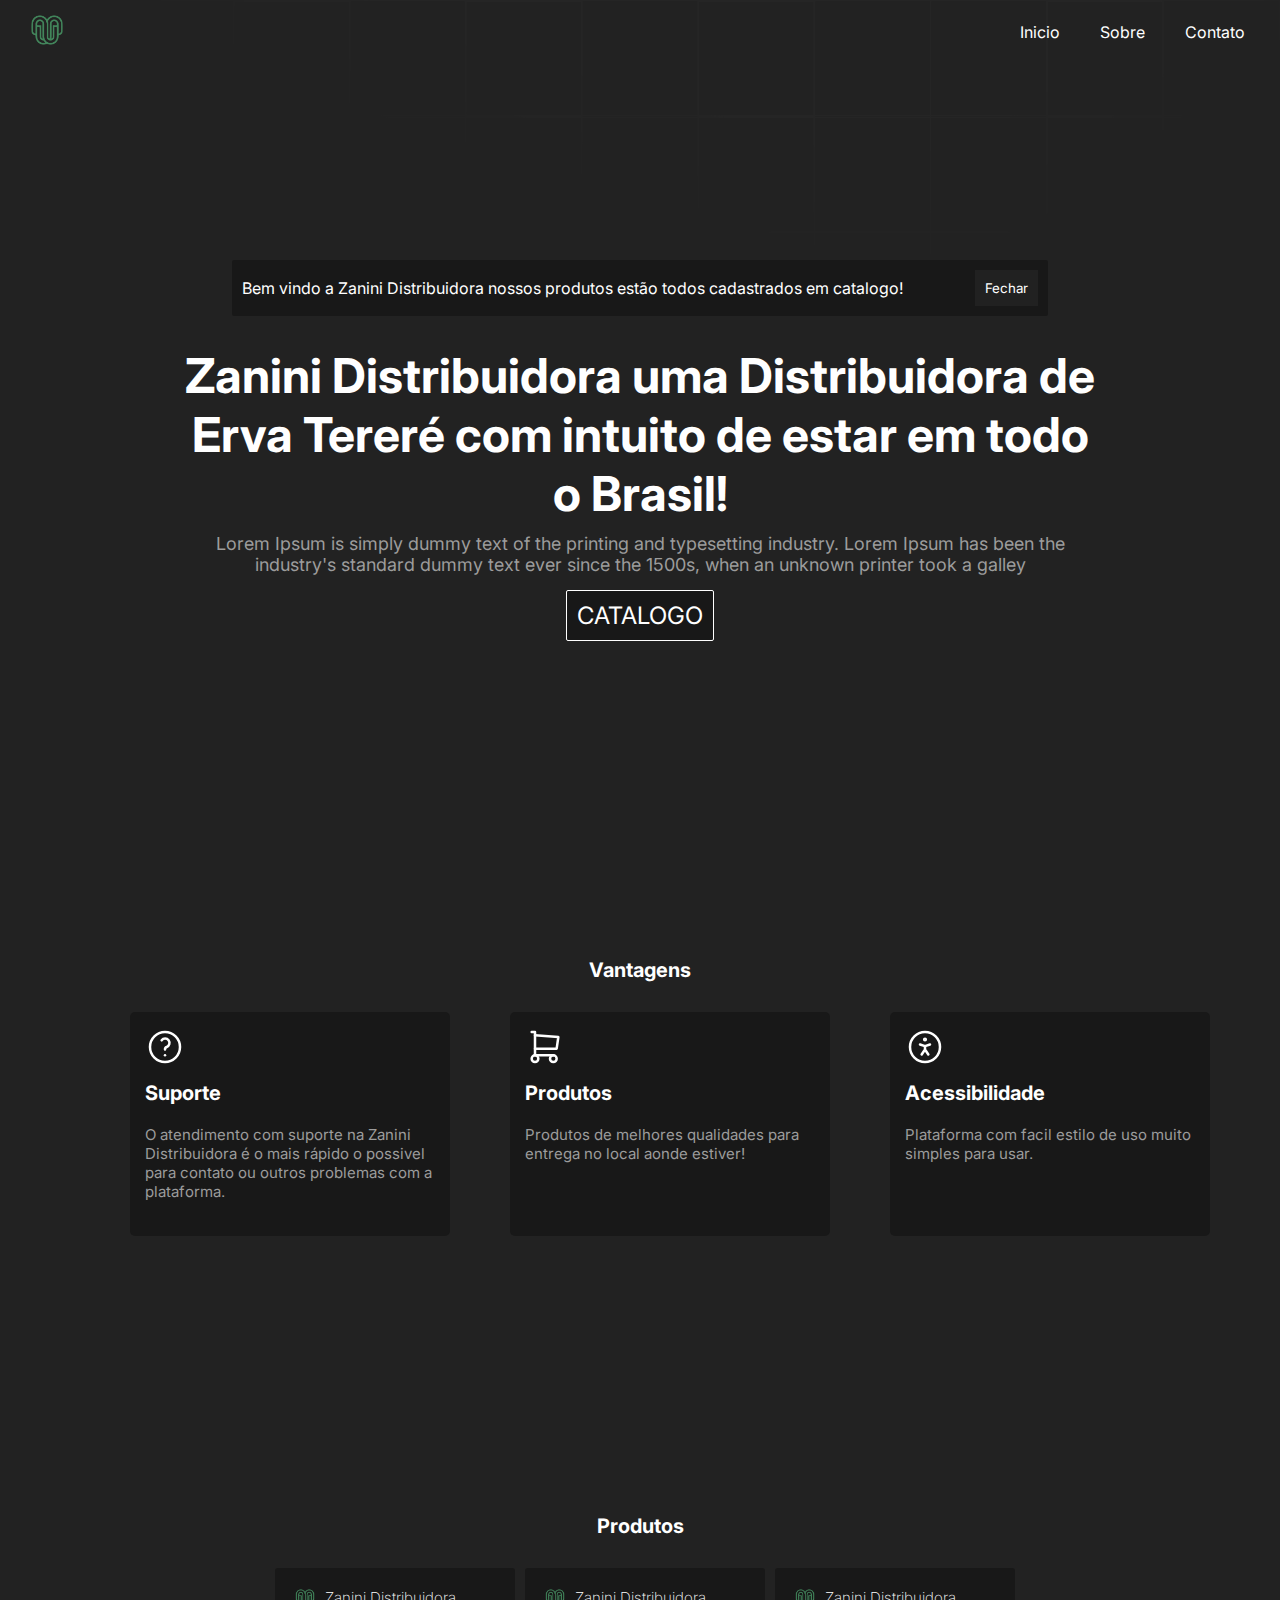
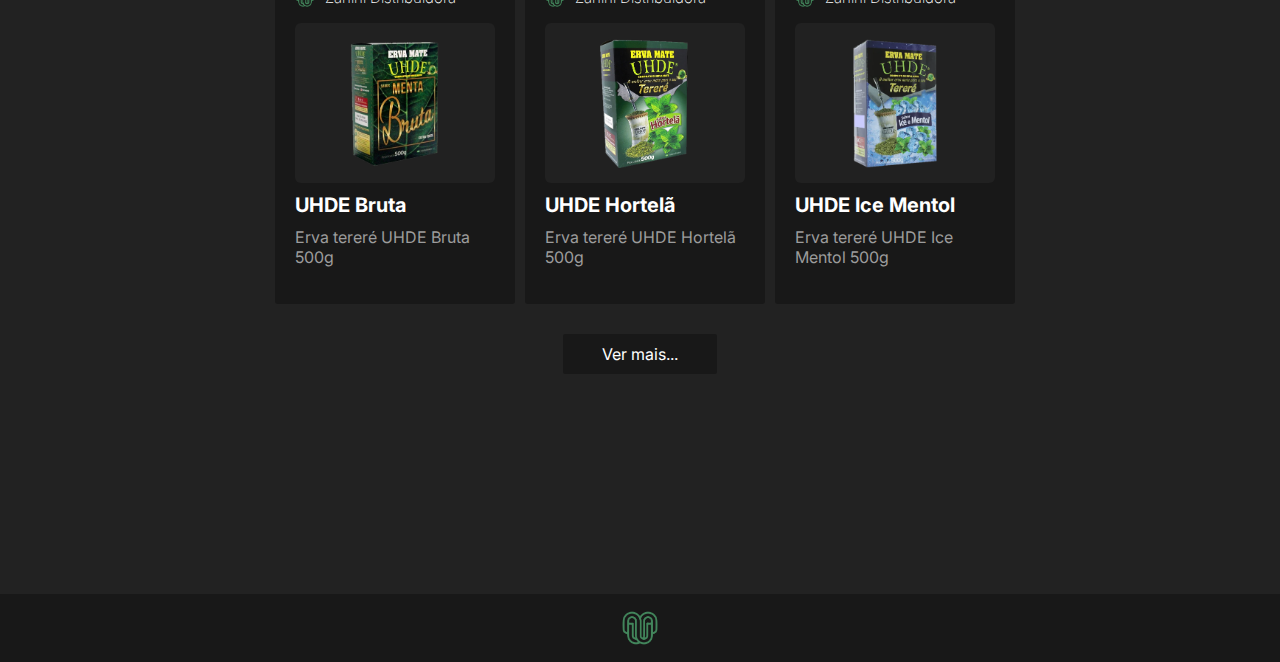
<file: index.html>
<!DOCTYPE html>
<html lang="en">

<head>
    <meta charset="UTF-8">
    <meta http-equiv="X-UA-Compatible" content="IE=edge">
    <meta name="viewport" content="width=device-width, initial-scale=1.0">
    <link rel="preconnect" href="https://fonts.googleapis.com">
    <link rel="preconnect" href="https://fonts.gstatic.com" crossorigin>
    <link href="https://fonts.googleapis.com/css2?family=Inter:wght@100;200;300;400;800;900&display=swap"
        rel="stylesheet">
    <link rel="stylesheet" href="style/homepage.css">
    <link rel="stylesheet" href="style/default.css">
    <link rel="icon" type="" href="img/logotipo.png">
    <title>Zanini Distribuidora</title>
</head>

<body>

    <div class="imagemTopFixed">
        <img src="img/fundo.png" alt="">
    </div>

    <div class="Topbar">

        <div class="LogoContainer">
            <img src="img/logotipo.png" alt="">
        </div>

        <div class="navlist">
            <nav>
                <li>
                    <a href="homepage.html">Inicio</a>
                </li>
                <li>
                    <a href="">Sobre</a>
                </li>
                <li>
                    <a href="">Contato</a>
                </li>
            </nav>
        </div>

        <!-- <div class="ContainerAccount">
            <button class="register"><svg xmlns="http://www.w3.org/2000/svg" class="icon icon-tabler icon-tabler-plus"
                    width="20" height="20" viewBox="0 0 24 24" stroke-width="1.5" stroke="#ffffff" fill="none"
                    stroke-linecap="round" stroke-linejoin="round">
                    <path stroke="none" d="M0 0h24v24H0z" fill="none" />
                    <line x1="12" y1="5" x2="12" y2="19" />
                    <line x1="5" y1="12" x2="19" y2="12" />
                </svg>Cadastrar</button>
            <button class="login"><svg xmlns="http://www.w3.org/2000/svg" class="icon icon-tabler icon-tabler-login"
                    width="20" height="20" viewBox="0 0 24 24" stroke-width="1.5" stroke="#ffffff" fill="none"
                    stroke-linecap="round" stroke-linejoin="round">
                    <path stroke="none" d="M0 0h24v24H0z" fill="none" />
                    <path d="M14 8v-2a2 2 0 0 0 -2 -2h-7a2 2 0 0 0 -2 2v12a2 2 0 0 0 2 2h7a2 2 0 0 0 2 -2v-2" />
                    <path d="M20 12h-13l3 -3m0 6l-3 -3" />
                </svg>Login</button>
        </div> -->

    </div>

    <div class="FirstContainer">

        <div class="Container">

            <div class="EmailNews">
                <p>Bem vindo a Zanini Distribuidora nossos produtos estão todos cadastrados em catalogo!</p>
                <button class="Assinar" onclick="this.parentNode.style.display='none'">Fechar</button>
            </div>

            <div class="TextoContainer">
                <h1>
                    Zanini Distribuidora uma Distribuidora de Erva Tereré com intuito de estar em todo o Brasil!
                </h1>
                <p>
                    Lorem Ipsum is simply dummy text of the printing and typesetting industry. Lorem Ipsum has been the
                    industry's standard dummy text ever since the 1500s, when an unknown printer took a galley
                </p>

                <div class="ContainerButtons">

                    <a href="catalogo.html" class="btn">Catalogo</a>

                    <!-- <button class="about">Sobre Nós</button> -->

                </div>

            </div>

        </div>

    </div>


    <div class="SeccondContainer">

        <div class="TopTitle">
            <h1>Vantagens</h1>
        </div>

        <div class="CardsContainer">

            <div class="Card">

                <div class="icone">
                    <svg xmlns="http://www.w3.org/2000/svg" class="icon icon-tabler icon-tabler-help" width="40"
                        height="40" viewBox="0 0 24 24" stroke-width="1.5" stroke="#ffffff" fill="none"
                        stroke-linecap="round" stroke-linejoin="round">
                        <path stroke="none" d="M0 0h24v24H0z" fill="none" />
                        <circle cx="12" cy="12" r="9" />
                        <line x1="12" y1="17" x2="12" y2="17.01" />
                        <path d="M12 13.5a1.5 1.5 0 0 1 1 -1.5a2.6 2.6 0 1 0 -3 -4" />
                    </svg>
                </div>

                <div class="TextCard">
                    <h1>Suporte</h1>
                    <p>
                        O atendimento com suporte na Zanini Distribuidora é o mais rápido o possivel para contato ou
                        outros problemas com a plataforma.
                    </p>
                </div>

            </div>

            <div class="Card">

                <div class="icone2">
                    <svg xmlns="http://www.w3.org/2000/svg" class="icon icon-tabler icon-tabler-shopping-cart"
                        width="40" height="40" viewBox="0 0 24 24" stroke-width="1.5" stroke="#ffffff" fill="none"
                        stroke-linecap="round" stroke-linejoin="round">
                        <path stroke="none" d="M0 0h24v24H0z" fill="none" />
                        <circle cx="6" cy="19" r="2" />
                        <circle cx="17" cy="19" r="2" />
                        <path d="M17 17h-11v-14h-2" />
                        <path d="M6 5l14 1l-1 7h-13" />
                    </svg>
                </div>

                <div class="TextCard">
                    <h1>Produtos</h1>
                    <p>
                        Produtos de melhores qualidades para entrega no local aonde estiver!
                    </p>
                </div>

            </div>

            <div class="Card">

                <div class="icone3">
                    <svg xmlns="http://www.w3.org/2000/svg" class="icon icon-tabler icon-tabler-accessible" width="40"
                        height="40" viewBox="0 0 24 24" stroke-width="1.5" stroke="#ffffff" fill="none"
                        stroke-linecap="round" stroke-linejoin="round">
                        <path stroke="none" d="M0 0h24v24H0z" fill="none" />
                        <circle cx="12" cy="12" r="9" />
                        <path d="M10 16.5l2 -3l2 3m-2 -3v-2l3 -1m-6 0l3 1" />
                        <circle cx="12" cy="7.5" r=".5" fill="currentColor" />
                    </svg>
                </div>

                <div class="TextCard">
                    <h1>Acessibilidade</h1>
                    <p>
                        Plataforma com facil estilo de uso muito simples para usar.
                    </p>
                </div>

            </div>

        </div>

    </div>

    <div class="TreeContainer">

        <div class="TreeText">
            <h1>Produtos</h1>
        </div>

        <div class="ProdutosCards">

            <div class="product">
                <div class="TopProduct">
                    <img src="img/logotipo.png" alt="">
                    <h1>Zanini Distribuidora</h1>
                </div>

                <div class="imagemProduct">
                    <img src="caixas/bruta.png" alt="">
                </div>

                <div class="Detalhes">
                    <h1>UHDE Bruta</h1>
                    <p>
                        Erva tereré UHDE Bruta 500g
                    </p>
                </div>
            </div>

            <div class="product">
                <div class="TopProduct">
                    <img src="img/logotipo.png" alt="">
                    <h1>Zanini Distribuidora</h1>
                </div>

                <div class="imagemProduct">
                    <img src="caixas/hortela.png" alt="">
                </div>

                <div class="Detalhes">
                    <h1>UHDE Hortelã</h1>
                    <p>
                        Erva tereré UHDE Hortelã 500g
                    </p>
                </div>
            </div>

            <div class="product">
                <div class="TopProduct">
                    <img src="img/logotipo.png" alt="">
                    <h1>Zanini Distribuidora</h1>
                </div>

                <div class="imagemProduct">
                    <img src="caixas/ice_mentol.png" alt="">
                </div>

                <div class="Detalhes">
                    <h1>UHDE Ice Mentol</h1>
                    <p>
                        Erva tereré UHDE Ice Mentol 500g
                    </p>
                </div>
            </div>


        </div>

        <a href="catalogo.html" class="more">Ver mais...</a>

    </div>


    <div class="rodape">
        <img src="img/logotipo.png" alt="">
    </div>

</body>

</html>
</file>
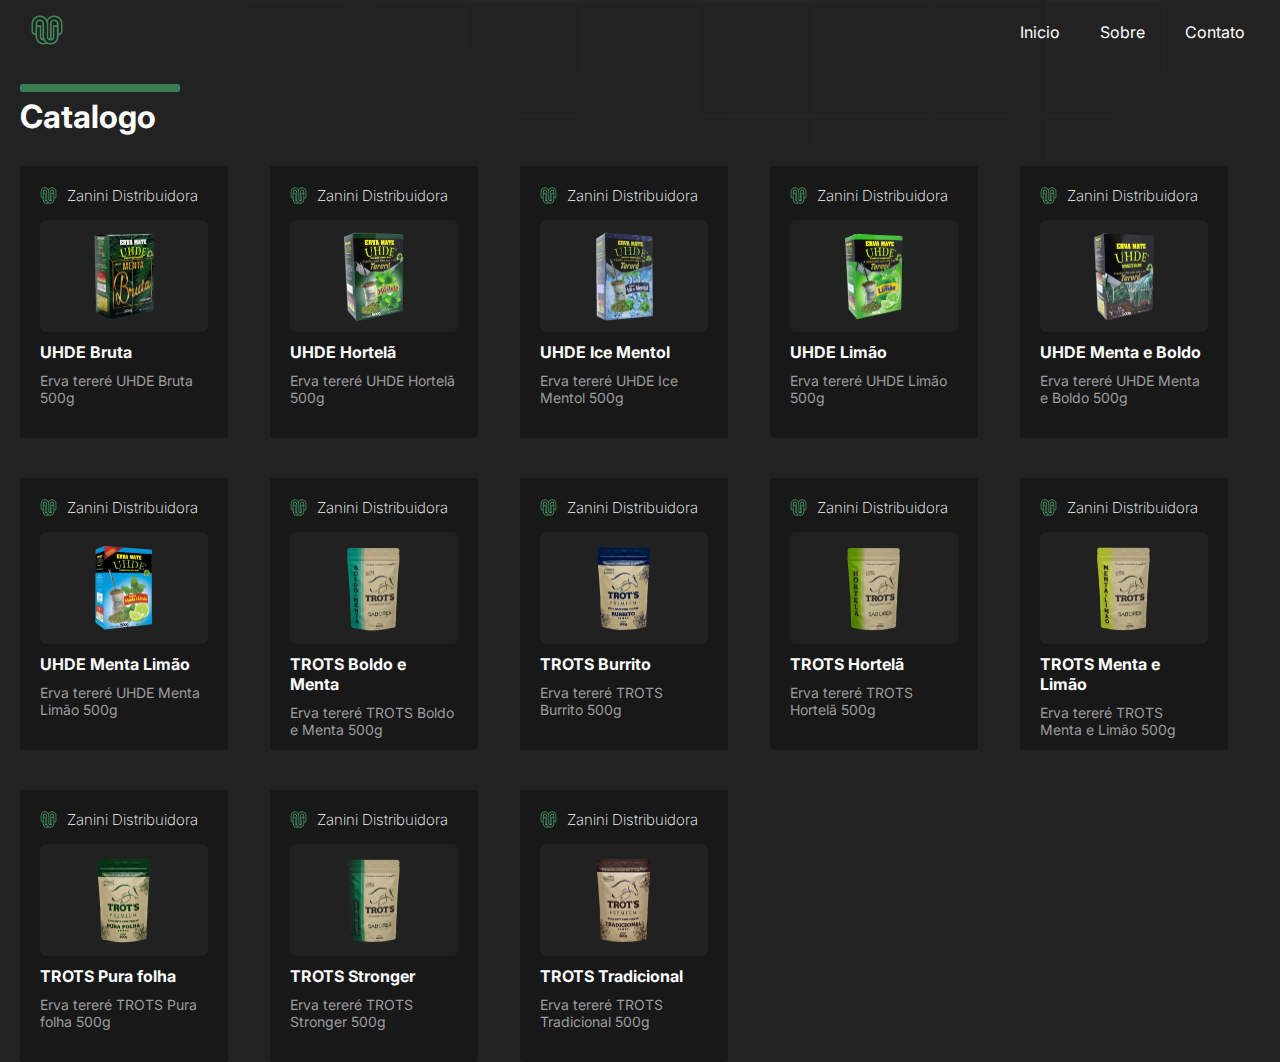
<file: catalogo.html>
<!DOCTYPE html>
<html lang="en">

<head>
    <meta charset="UTF-8">
    <meta http-equiv="X-UA-Compatible" content="IE=edge">
    <meta name="viewport" content="width=device-width, initial-scale=1.0">
    <link rel="preconnect" href="https://fonts.googleapis.com">
    <link rel="preconnect" href="https://fonts.gstatic.com" crossorigin>
    <link href="https://fonts.googleapis.com/css2?family=Inter:wght@100;200;300;400;800;900&display=swap"
        rel="stylesheet">
    <link rel="stylesheet" href="style/catalogo.css">
    <link rel="stylesheet" href="style/default.css">
    <link rel="icon" type="" href="img/logotipo.png">
    <title>Zanini Distribuidora | Catalogo</title>
</head>

<body>

    <div class="imagemTopFixed">
        <img src="img/fundo.png" alt="">
    </div>

    <div class="Topbar">

        <div class="LogoContainer">
            <img src="img/logotipo.png" alt="">
        </div>

        <div class="navlist">
            <nav>
                <li>
                    <a href="homepage.html">Inicio</a>
                </li>
                <li>
                    <a href="">Sobre</a>
                </li>
                <li>
                    <a href="">Contato</a>
                </li>
            </nav>
        </div>

        <!-- <div class="ContainerAccount">
            <button class="register"><svg xmlns="http://www.w3.org/2000/svg" class="icon icon-tabler icon-tabler-plus"
                    width="20" height="20" viewBox="0 0 24 24" stroke-width="1.5" stroke="#ffffff" fill="none"
                    stroke-linecap="round" stroke-linejoin="round">
                    <path stroke="none" d="M0 0h24v24H0z" fill="none" />
                    <line x1="12" y1="5" x2="12" y2="19" />
                    <line x1="5" y1="12" x2="19" y2="12" />
                </svg>Cadastrar</button>
            <button class="login"><svg xmlns="http://www.w3.org/2000/svg" class="icon icon-tabler icon-tabler-login"
                    width="20" height="20" viewBox="0 0 24 24" stroke-width="1.5" stroke="#ffffff" fill="none"
                    stroke-linecap="round" stroke-linejoin="round">
                    <path stroke="none" d="M0 0h24v24H0z" fill="none" />
                    <path d="M14 8v-2a2 2 0 0 0 -2 -2h-7a2 2 0 0 0 -2 2v12a2 2 0 0 0 2 2h7a2 2 0 0 0 2 -2v-2" />
                    <path d="M20 12h-13l3 -3m0 6l-3 -3" />
                </svg>Login</button>
        </div> -->

    </div>


    <div class="Container">

        <div class="line"></div>
        <div class="Text">
            <h1>Catalogo</h1>
        </div>

        <div class="ContainerCardsCentral">

            <div class="product">
                <div class="TopProduct">
                    <img src="img/logotipo.png" alt="">
                    <h1>Zanini Distribuidora</h1>
                </div>

                <div class="imagemProduct">
                    <img src="caixas/bruta.png" alt="">
                </div>

                <div class="Detalhes">
                    <h1>UHDE Bruta</h1>
                    <p>
                        Erva tereré UHDE Bruta 500g
                    </p>
                </div>
            </div>

            <div class="product">
                <div class="TopProduct">
                    <img src="img/logotipo.png" alt="">
                    <h1>Zanini Distribuidora</h1>
                </div>

                <div class="imagemProduct">
                    <img src="caixas/hortela.png" alt="">
                </div>

                <div class="Detalhes">
                    <h1>UHDE Hortelã</h1>
                    <p>
                        Erva tereré UHDE Hortelã 500g
                    </p>
                </div>
            </div>

            <div class="product">
                <div class="TopProduct">
                    <img src="img/logotipo.png" alt="">
                    <h1>Zanini Distribuidora</h1>
                </div>

                <div class="imagemProduct">
                    <img src="caixas/ice_mentol.png" alt="">
                </div>

                <div class="Detalhes">
                    <h1>UHDE Ice Mentol</h1>
                    <p>
                        Erva tereré UHDE Ice Mentol 500g
                    </p>
                </div>
            </div>

            <div class="product">
                <div class="TopProduct">
                    <img src="img/logotipo.png" alt="">
                    <h1>Zanini Distribuidora</h1>
                </div>

                <div class="imagemProduct">
                    <img src="caixas/limao.png" alt="">
                </div>

                <div class="Detalhes">
                    <h1>UHDE Limão</h1>
                    <p>
                        Erva tereré UHDE Limão 500g
                    </p>
                </div>
            </div>

            <div class="product">
                <div class="TopProduct">
                    <img src="img/logotipo.png" alt="">
                    <h1>Zanini Distribuidora</h1>
                </div>

                <div class="imagemProduct">
                    <img src="caixas/menta_e_boldo.png" alt="">
                </div>

                <div class="Detalhes">
                    <h1>UHDE Menta e Boldo</h1>
                    <p>
                        Erva tereré UHDE Menta e Boldo 500g
                    </p>
                </div>
            </div>

            <div class="product">
                <div class="TopProduct">
                    <img src="img/logotipo.png" alt="">
                    <h1>Zanini Distribuidora</h1>
                </div>

                <div class="imagemProduct">
                    <img src="caixas/menta_limao.png" alt="">
                </div>

                <div class="Detalhes">
                    <h1>UHDE Menta Limão</h1>
                    <p>
                        Erva tereré UHDE Menta Limão 500g
                    </p>
                </div>
            </div>

            <div class="product">
                <div class="TopProduct">
                    <img src="img/logotipo.png" alt="">
                    <h1>Zanini Distribuidora</h1>
                </div>

                <div class="imagemProduct">
                    <img src="caixas/trots_boldo_menta.png" alt="">
                </div>

                <div class="Detalhes">
                    <h1>TROTS Boldo e Menta</h1>
                    <p>
                        Erva tereré TROTS Boldo e Menta 500g
                    </p>
                </div>
            </div>

            <div class="product">
                <div class="TopProduct">
                    <img src="img/logotipo.png" alt="">
                    <h1>Zanini Distribuidora</h1>
                </div>

                <div class="imagemProduct">
                    <img src="caixas/trots_burrito.png" alt="">
                </div>

                <div class="Detalhes">
                    <h1>TROTS Burrito</h1>
                    <p>
                        Erva tereré TROTS Burrito 500g
                    </p>
                </div>
            </div>

            <div class="product">
                <div class="TopProduct">
                    <img src="img/logotipo.png" alt="">
                    <h1>Zanini Distribuidora</h1>
                </div>

                <div class="imagemProduct">
                    <img src="caixas/trots_hortela.png" alt="">
                </div>

                <div class="Detalhes">
                    <h1>TROTS Hortelã</h1>
                    <p>
                        Erva tereré TROTS Hortelã 500g
                    </p>
                </div>
            </div>

            <div class="product">
                <div class="TopProduct">
                    <img src="img/logotipo.png" alt="">
                    <h1>Zanini Distribuidora</h1>
                </div>

                <div class="imagemProduct">
                    <img src="caixas/trots_menta_limao.png" alt="">
                </div>

                <div class="Detalhes">
                    <h1>TROTS Menta e Limão</h1>
                    <p>
                        Erva tereré TROTS Menta e Limão 500g
                    </p>
                </div>
            </div>

            <div class="product">
                <div class="TopProduct">
                    <img src="img/logotipo.png" alt="">
                    <h1>Zanini Distribuidora</h1>
                </div>

                <div class="imagemProduct">
                    <img src="caixas/trots_pura_folha.png" alt="">
                </div>

                <div class="Detalhes">
                    <h1>TROTS Pura folha</h1>
                    <p>
                        Erva tereré TROTS Pura folha 500g
                    </p>
                </div>
            </div>

            <div class="product">
                <div class="TopProduct">
                    <img src="img/logotipo.png" alt="">
                    <h1>Zanini Distribuidora</h1>
                </div>

                <div class="imagemProduct">
                    <img src="caixas/trots_stronger.png" alt="">
                </div>

                <div class="Detalhes">
                    <h1>TROTS Stronger</h1>
                    <p>
                        Erva tereré TROTS Stronger 500g
                    </p>
                </div>
            </div>

            <div class="product">
                <div class="TopProduct">
                    <img src="img/logotipo.png" alt="">
                    <h1>Zanini Distribuidora</h1>
                </div>

                <div class="imagemProduct">
                    <img src="caixas/trots_tradicional.png" alt="">
                </div>

                <div class="Detalhes">
                    <h1>TROTS Tradicional</h1>
                    <p>
                        Erva tereré TROTS Tradicional 500g
                    </p>
                </div>
            </div>

 
        </div>

    </div>


    <!-- <div class="InfosButton">
        <a href="">Entrar em Contato</a>
    </div> -->

    <!-- <div class="rodape">
        <img src="img/logotipo.png" alt="">
    </div> -->


</body>

</html>
</file>
<file: style/homepage.css>
body {
    background-color: #222222;
    font-family: 'Montserrat', sans-serif;
}

@import url('https://fonts.googleapis.com/css2?family=Poppins:wght@200;300;400;500;600;700&display=swap');

* {
    margin: 0;
    padding: 0;
    box-sizing: border-box;
    font-family: 'Inter', sans-serif;
    list-style: none;
    text-decoration: none;
}

:root {
    --fundo: #212121;
    --fundo2: #181818;
    --cor: #387d54;
}

.Topbar {
    display: flex;
    align-items: center;
    justify-content: space-between;
    width: 100%;
    /* background-color: var(--fundo2); */
    height: 4em;
    z-index: 1;
    padding: 15px;
}

.ContainerAccount {
    display: flex;
}

.LogoContainer {
    margin-left: 15px;
}

.LogoContainer img {
    width: 34px;
}

nav {
    display: flex;
    align-items: center;
    justify-content: center;
}

li {
    margin-left: 20px;
    margin-right: 20px;
}

a {
    color: white;
}

.imagemTopFixed {
    position: absolute;
    width: 100%;
    top: 0;
    left: 0;
    opacity: 0.2;
    z-index: -1;
}

.imagemTopFixed img {
    width: 100%;
}

.FirstContainer {
    display: flex;
    align-items: center;
    justify-content: center;
    width: 100%;
    height: 100vh;
    /* background-color: #387d54; */
    margin-top: -64px;
}

.Container {
    display: flex;
    align-items: center;
    justify-content: center;
    flex-direction: column;
}

.EmailNews {
    display: flex;
    align-items: center;
    justify-content: space-between;
    width: 51em;
    background-color: var(--fundo2);
    color: white;
    padding: 10px;
    border-radius: 2px;
    margin-bottom: 30px;
    z-index: 1;
    transition: all 0.10s;
}

.Assinar {
    background-color: var(--fundo);
    border: none;
    color: white;
    padding: 10px;
}

.TextoContainer {
    display: flex;
    align-items: center;
    justify-content: center;
    flex-direction: column;
    color: white;
    font-size: 24px;
    width: 910px;
    text-align: center;
}

.TextoContainer p {
    font-size: 18px;
    margin-top: 10px;
    color: rgb(156, 156, 156);
}

.SeccondContainer {
    display: flex;
    align-items: center;
    justify-content: center;
    flex-direction: column;
    width: 100%;
    height: 58vh;
    /* background-color: #387d54; */
    margin-top: -64px;
    color: white;
}

.TopTitle {
    font-size: 10px;
}

.CardsContainer {
    display: flex;
    align-items: center;
    justify-content: center;
    margin-top: 30px;
}

.Card {
    /* border: 2px solid #4C4C4C; */
    padding: 15px;
    width: 20em;
    height: 14em;
    border-radius: 5px;
    background-color: var(--fundo2);
    margin-left: 60px;
    transition: 0.2s;
}

/* .icone {
    padding: 8px;
    background-color: #387d54;
    border-radius: 3px;
    width: 10em;
} */


.TextCard {
    margin-top: 10px;
}

.TextCard h1 {
    font-size: 20px;
}

.TextCard p {
    font-size: 15px;
    margin-top: 20px;
    color: rgb(156, 156, 156);
}

.Card:hover {
    color: white;
    transform: translate(-0.25rem, -0.25rem);
    background: var(--fundo2);
    box-shadow: 0.25rem 0.25rem rgb(46, 46, 46);
}


.TreeContainer {
    display: flex;
    align-items: center;
    justify-content: center;
    flex-direction: column;
    width: 100%;
    height: 100vh;
    /* background-color: #387d54; */
    margin-top: -64px;
}

.TreeText {
    font-size: 10px;
    color: white;
}

.product {
    width: 15em;
    height: 21em;
    padding: 20px;
    background-color: var(--fundo2);
    border-radius: 3px;
    margin-top: 30px;
    margin-left: 10px;
}

.imagemProduct {
    display: flex;
    align-items: center;
    justify-content: center;
    width: 100%;
    background-color: #212121;
    height: 10em;
    border-radius: 6px;
    margin-top: 15px;
}

.imagemProduct img {
    display: flex;
    align-items: center;
    justify-content: center;
    height: 129px;
    width: 90px;
}

.Detalhes {
    color: white;
    margin-top: 10px;
    font-size: 10px;
}

.Detalhes p {
    margin-top: 10px;
    font-size: 16px;
    color: rgb(156, 156, 156);
}

.rodape {
    display: flex;
    align-items: center;
    justify-content: center;
    width: 100%;
    background-color: var(--fundo2);
    padding: 15px;
}

.TopProduct {
    display: flex;
    width: 100%;
    color: white;
}

.TopProduct h1 {
    font-size: 15px;
    margin-left: 10px;
    font-weight: 200;
}

.TopProduct img{
    width: 10%;
}

.rodape img {
    width: 3%;
}

.ProdutosCards {
    display: flex;
    align-items: center;
    justify-content: center;
}
</file>
<file: style/default.css>
:root {
    --fundo: #212121;
    --fundo2: #181818;
    --cor: #387d54;
}

.register {
  display: flex;
  align-items: center;
  justify-content: center;
  padding: 10px;
  background-color: var(--cor);
  color: white;
  border: none;
  margin-right: 10px;
  border-radius: 2px;
}

.login {
  display: flex;
  align-items: center;
  justify-content: center;
  padding: 10px;
  background-color: var(--fundo2);
  color: white;
  border: none;
  border-radius: 2px;
}

.more {
  display: flex;
  align-items: center;
  justify-content: center;
  width: 12%;
  padding: 10px;
  background-color: var(--fundo2);
  color: white;
  border: none;
  border-radius: 2px;
  margin-top: 30px;
  transition: all 0.10s;
}

.more:hover {
  transform: scale(1.02);
}

svg {
  margin-right: 5px;
}

/* Btn */

.btn {
  position: relative;
  margin: 0;
  padding: 10px;
  outline: none;
  text-decoration: none;
  display: flex;
  justify-content: center;
  align-items: center;
  cursor: pointer;
  text-transform: uppercase;
  background-color: var(--fundo2);
  color: white;
  border-radius: 2px;
  font-weight: 400;
  font-family: inherit;
  z-index: 0;
  overflow: hidden;
  transition: all 0.3s cubic-bezier(0.02, 0.01, 0.47, 1);
  margin-top: 15px;
}

.btn span {
  color: var(--cor);
  font-size: 14px;
  font-weight: 500;
  letter-spacing: 0.7px;
}

.btn:hover {
  animation: rotate624 0.7s ease-in-out both;
}

.btn:hover span {
  animation: storm1261 0.7s ease-in-out both;
  animation-delay: 0.06s;
}

@keyframes rotate624 {
  0% {
    transform: rotate(0deg) translate3d(0, 0, 0);
  }

  25% {
    transform: rotate(3deg) translate3d(0, 0, 0);
  }

  50% {
    transform: rotate(-3deg) translate3d(0, 0, 0);
  }

  75% {
    transform: rotate(1deg) translate3d(0, 0, 0);
  }

  100% {
    transform: rotate(0deg) translate3d(0, 0, 0);
  }
}

@keyframes storm1261 {
  0% {
    transform: translate3d(0, 0, 0) translateZ(0);
  }

  25% {
    transform: translate3d(4px, 0, 0) translateZ(0);
  }

  50% {
    transform: translate3d(-3px, 0, 0) translateZ(0);
  }

  75% {
    transform: translate3d(2px, 0, 0) translateZ(0);
  }

  100% {
    transform: translate3d(0, 0, 0) translateZ(0);
  }
}

.btn {
  border: 1px solid;
  overflow: hidden;
  position: relative;
}

.btn span {
  z-index: 20;
}

.btn:after {
  background: var(--cor);
  content: "";
  height: 155px;
  left: -75px;
  opacity: 0.4;
  position: absolute;
  top: -50px;
  transform: rotate(35deg);
  transition: all 550ms cubic-bezier(0.19, 1, 0.22, 1);
  width: 50px;
  z-index: -10;
}

.btn:hover:after {
  left: 120%;
  transition: all 550ms cubic-bezier(0.19, 1, 0.22, 1);
}

.inputstyle {
  padding: 13px;
  background-color: var(--fundo2);
  border: none;
  outline: none;
  color: white;
  border-radius: 4px;
  width: 100%;
  margin-top: 4px;
}

label {
  margin-bottom: 10px;
}

.botao {
  display: flex;
  align-items: center;
  justify-content: center;
  padding: 10px;
  background-color: var(--cor);
  color: white;
  border: none;
  border-radius: 2px;
  width: 100%;
  margin-top: 15px;
}

.botaocard {
  display: flex;
  align-items: center;
  justify-content: center;
  margin: auto;
  padding: 10px;
  background-color: var(--cor);
  color: white;
  border: none;
  border-radius: 2px;
  width: 26%;
  margin-top: 15px;
}

.link {
  display: flex;
  align-items: center;
  justify-content: center;
  width: 100%;
  margin-top: 10px;
  color: white;
}
</file>
<file: style/catalogo.css>
body {
    background-color: #222222;
    font-family: 'Montserrat', sans-serif;
}

@import url('https://fonts.googleapis.com/css2?family=Poppins:wght@200;300;400;500;600;700&display=swap');

* {
    margin: 0;
    padding: 0;
    box-sizing: border-box;
    font-family: 'Inter', sans-serif;
    list-style: none;
    text-decoration: none;
}

:root {
    --fundo: #212121;
    --fundo2: #181818;
    --cor: #387d54;
}

.Topbar {
    display: flex;
    align-items: center;
    justify-content: space-between;
    width: 100%;
    /* background-color: var(--fundo2); */
    height: 4em;
    z-index: 1;
    padding: 15px;
}

.ContainerAccount {
    display: flex;
}

.LogoContainer {
    margin-left: 15px;
}

.LogoContainer img {
    width: 34px;
}

nav {
    display: flex;
    align-items: center;
    justify-content: center;
}

li {
    margin-left: 20px;
    margin-right: 20px;
}

a {
    color: white;
}

.imagemTopFixed {
    position: absolute;
    width: 100%;
    top: 0;
    left: 0;
    opacity: 0.2;
    z-index: -1;
}

.imagemTopFixed img {
    width: 100%;
}

.Container {
    width: 100%;
    height: 90vh;
    padding: 20px;
}

.line {
    width: 10em;
    padding: 4px;
    border-radius: 2px;
    background-color: var(--cor);
}

.Text {
    color: white;
    margin-top: 5px;
}

.product {
    width: 13em;
    height: 17em;
    padding: 20px;
    background-color: var(--fundo2);
    border-radius: 3px;
    margin-top: 30px;
}

.imagemProduct {
    display: flex;
    align-items: center;
    justify-content: center;
    width: 100%;
    background-color: #212121;
    height: 7em;
    border-radius: 6px;
    margin-top: 15px;
}

.imagemProduct img {
    display: flex;
    align-items: center;
    justify-content: center;
    height: 89px;
    width: 61px;
}

.TopProduct {
    display: flex;
    width: 100%;
    color: white;
}

.TopProduct h1 {
    font-size: 15px;
    margin-left: 10px;
    font-weight: 200;
}

.TopProduct img{
    width: 10%;
}

.Detalhes {
    color: white;
    margin-top: 10px;
    font-size: 8px;
}

.Detalhes p {
    margin-top: 10px;
    font-size: 14px;
    color: rgb(156, 156, 156);
}


.ContainerCardsCentral {
    align-items: center;
    justify-content: center;
    display: grid;
    grid-template-columns: repeat(5, 1fr);
    grid-gap: 10px;
}

.rodape {
    display: flex;
    align-items: center;
    justify-content: center;
    position: absolute;
    bottom: -499px;
    width: 100%;
    background-color: var(--fundo2);
    padding: 15px;
}

.rodape img {
    width: 2%;
}

@media screen and (max-device-width: 1082px) {
	.ContainerCardsCentral {
        align-items: center;
        justify-content: center;
        display: grid;
        grid-template-columns: repeat(4, 1fr);
        grid-gap: 10px;
	}
}

@media screen and (max-device-width: 862px) {
	.ContainerCardsCentral {
        align-items: center;
        justify-content: center;
        display: grid;
        grid-template-columns: repeat(3, 1fr);
        grid-gap: 10px;
	}
}

@media screen and (max-device-width: 650px) {
	.ContainerCardsCentral {
        align-items: center;
        justify-content: center;
        display: grid;
        grid-template-columns: repeat(2, 1fr);
        grid-gap: 10px;
	}
}

@media screen and (max-device-width: 426px) {
	.ContainerCardsCentral {
        align-items: center;
        justify-content: center;
        display: grid;
        grid-template-columns: repeat(1, 1fr);
        grid-gap: 10px;
	}
}

@media screen and (max-device-width: 390px) {
	.ContainerCardsCentral {
        align-items: center;
        justify-content: center;
        display: grid;
        grid-template-columns: repeat(2, 1fr);
        grid-gap: 10px;
	}

    .product {
        width: 11em;
        height: 18em;
    }

    .TopProduct img {
        width: 27%;
    }
}
</file>
